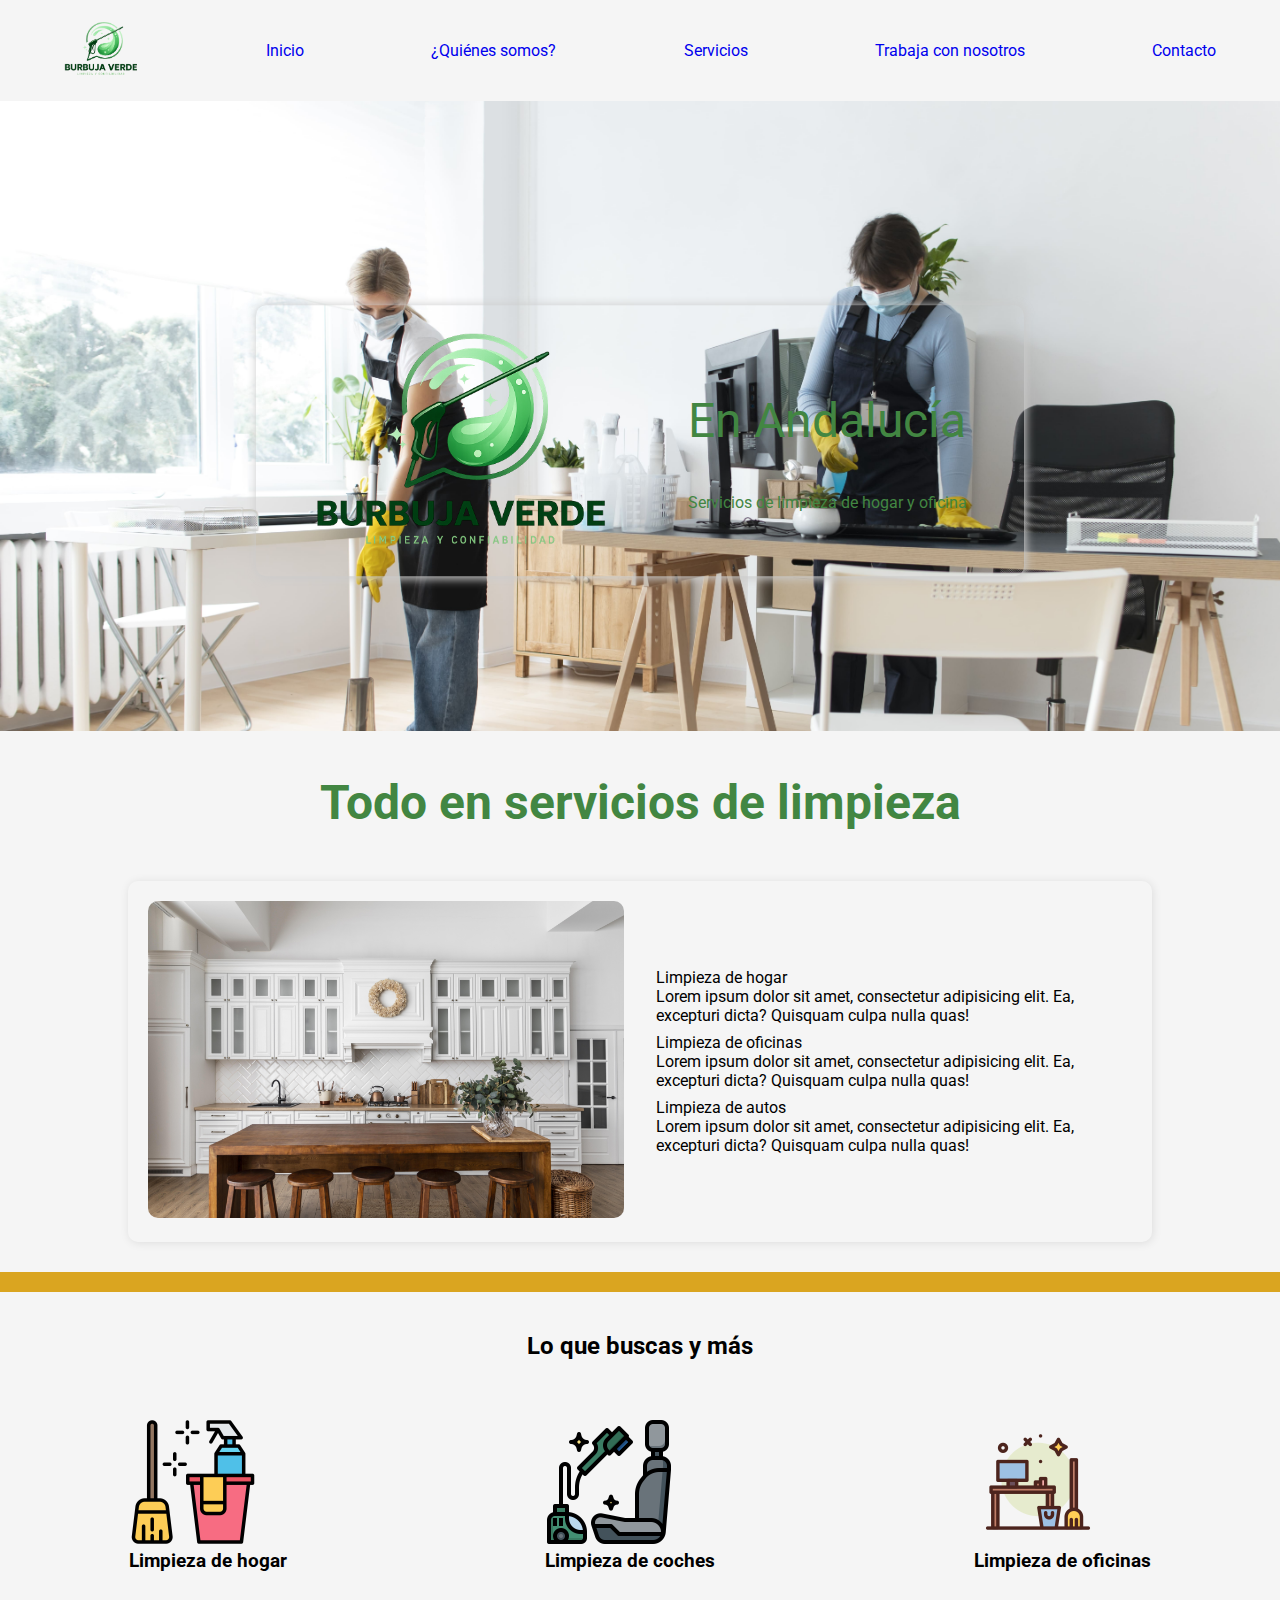
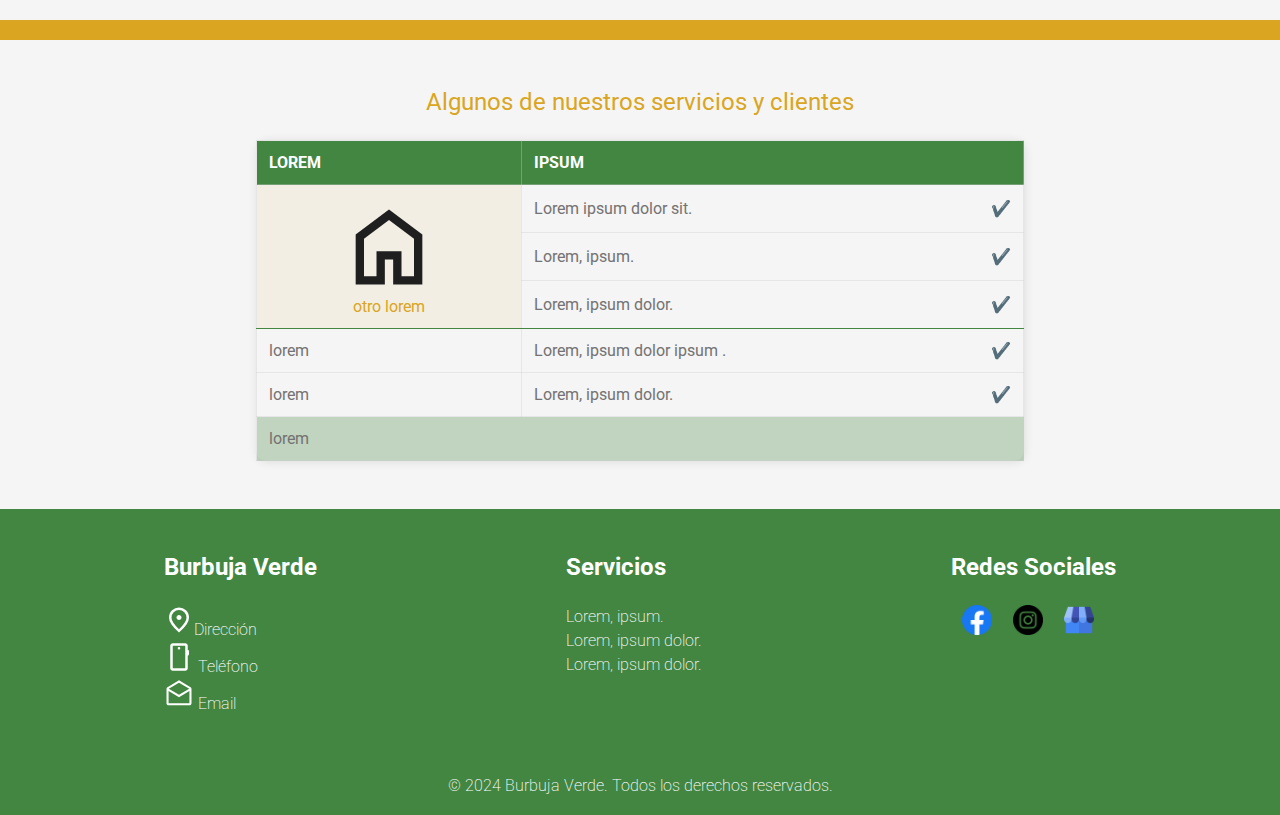
<file: servicios.html>
<!DOCTYPE html>
<html lang="es">

<head>
    <meta charset="UTF-8">
    <meta name="viewport" content="width=device-width, initial-scale=1.0">
    <link rel="preconnect" href="https://fonts.googleapis.com">
    <link rel="preconnect" href="https://fonts.gstatic.com" crossorigin>
    <link href="https://fonts.googleapis.com/css2?family=Roboto:ital,wght@0,100..900;1,100..900&display=swap"
        rel="stylesheet">
    <link rel="preconnect" href="https://fonts.googleapis.com">
    <link rel="preconnect" href="https://fonts.gstatic.com" crossorigin>
    <link
        href="https://fonts.googleapis.com/css2?family=Roboto:ital,wght@0,100..900;1,100..900&family=Tangerine:wght@400;700&display=swap"
        rel="stylesheet">
    <link rel="stylesheet" href="styles.css">
    <link rel="stylesheet" href="servicios.css">
    <link rel="icon" href="img/logo.png" type="image/png">
    <title>Servicios</title>

</head>



<body>

    <header>
        <nav>
            <ul class="menu">
                <li class="logo"><img src="img/logo.png" alt="Logo de Burbuja Verde"></li>
                <li> <a href="index.html">Inicio</a></li>
                <li> <a href="quienesSomos.html">¿Quiénes somos?</a></li>
                <li> <a href="servicios.html">Servicios</a></li>
                <li> <a href="trabajaConNosotros.html">Trabaja con nosotros</a></li>
                <li> <a href="contacto.html">Contacto</a></li>
            </ul>

            <img class="header-Img" src="img/limpiandoOficinaComprimido.jpg" alt="Chica limpiando cocina">

            <div class="titulo-frame header-absolute">

                <picture>
                    <img src="img/logo.png" alt="Logo de Burbuja Verde" width="300">
                </picture>

                <div class="titulo-texto-frame ">
                    <p class="titulo">En Andalucía</p>
                    <p class="titulo-leyenda">Servicios de limpieza de hogar y oficina</p>
                </div>
            </div>
        </nav>
    </header>


    <main>
        <h1>Todo en servicios de limpieza</h1>

        <div class="servicios-contenedor1">
            <div class="servicios-tarjeta1">
                <img src="img/cocinaComprimido.jpg" alt="Chica limpiando cocina">
            </div>
            <!-- ahhhhhh por qué no funcionaaaa -->
            <dl class="servicios-lista1">
                <div>
                    <dt>Limpieza de hogar</dt>
                    <dd>Lorem ipsum dolor sit amet, consectetur adipisicing elit. Ea, excepturi dicta? Quisquam culpa
                        nulla
                        quas!</dd>
                </div>
                <div>
                    <dt>Limpieza de oficinas</dt>
                    <dd>Lorem ipsum dolor sit amet, consectetur adipisicing elit. Ea, excepturi dicta? Quisquam culpa
                        nulla
                        quas!</dd>
                </div>
                <div>
                    <dt>Limpieza de autos</dt>
                    <dd>Lorem ipsum dolor sit amet, consectetur adipisicing elit. Ea, excepturi dicta? Quisquam culpa
                        nulla
                        quas!</dd>
                </div>

            </dl>

        </div>

        <div class="division"></div>
        <h2 class="tarjetas2-titulo"> Lo que buscas y más </h2>
        <div class="servicios-tarjetas-2">


            <div class="servicios-icon-div">
                <img src="img/Icons/cleaning_hogar.png" alt="">
                <h3>Limpieza de hogar</h3>
            </div>

            <div class="servicios-icon-div">
                <img src="img/Icons/vacuum_coche.png" alt="">
                <h3>Limpieza de coches</h3>
            </div>

            <div class="servicios-icon-div">
                <img src="img/Icons/limpieza-oficina.png" alt="">
                <h3>Limpieza de oficinas</h3>
            </div>
        </div>
        <div class="division"></div>

        <!-- La tabla -->


        <table>
            <caption>Algunos de nuestros servicios y clientes</caption>
            <thead>
                <tr>
                    <th class="tabla-titulo">LOREM</th>
                    <th class="tabla-titulo">IPSUM </th>
                </tr>
            </thead>

            <tbody>
                <tr class="tabla-rowspan">
                    <td rowspan="3" class="tabla-sec-linea rowspan-color"> <img class="table-rowspan-icon"
                            src="img/Icons/home.svg" alt="casa">
                        otro lorem</td>
                    <td class="check">Lorem ipsum dolor sit.</td>
                </tr>
                <tr>
                    <td class="check">Lorem, ipsum.</td>


                </tr>
                <tr>
                    <td class="tabla-sec-linea check">Lorem, ipsum dolor.</td>


                </tr>
                <tr>
                    <td>lorem</td>
                    <td class="check">Lorem, ipsum dolor ipsum .</td>
                </tr>
                <tr>
                    <td>lorem</td>
                    <td class="check">Lorem, ipsum dolor.</td>

                </tr>

            </tbody>

            <tfoot>
                <tr>
                    <td colspan="2" class="tfoot-data">lorem</td>
                </tr>
            </tfoot>

        </table>


    </main>

    <footer>
        <div class="footer-contenido">

            <div>

                <h2 class="footer-encabezado">Burbuja Verde</h2>
                <ul class="footerlist">
                    <li> <a href="www.facebook.com"></a><img src="img/Icons/location.svg"
                            alt="Icono de dirección">Dirección</li>
                    <li> <img src="img/Icons/mobile_30dp.svg" alt="Icono de teléfono"> Teléfono</li>
                    <li> <img src="img/Icons/carta.svg" alt="Icono de correo"> Email</li>

                </ul>
            </div>
            <div>
                <h2 class="footer-encabezado">Servicios</h2>
                <ul class="footerlist">
                    <li>Lorem, ipsum.</li>
                    <li>Lorem, ipsum dolor.</li>
                    <li>Lorem, ipsum dolor.</li>
                </ul>

            </div>
            <div>
                <h2 class="footer-encabezado">Redes Sociales</h2>
                <ul class="redesIconUl">
                    <li class="footer-iconos-redes"> <a href="www.facebook.com" target="_blank"></a> <img
                            src="img/Icons/facebook.png" alt="logo facebook"></li>
                    <li class="footer-iconos-redes"> <a href="www.instagram.com" target="_blank"></a><img
                            src="img/Icons/instagram.png" alt="logo instagram"></li>
                    <li class="footer-iconos-redes"> <a href="www.google.com" target="_blank"></a><img
                            src="img/Icons/my-business.png" alt="Logo Google my business">
                    </li>

                </ul>
            </div>
        </div>
        <p class="derechosReservados">© 2024 Burbuja Verde. Todos los derechos reservados.</p>

    </footer>


</body>

</html>
</file>
<file: styles.css>
/* Inicio de estilos generales */
* {
  margin: 0;
  padding: 0;
  box-sizing: border-box;
}

/* Generales body */

body {
  font-family: "Roboto", sans-serif;
  background: #f5f5f5;
}

.menu {
  display: flex;
  justify-content: space-around;
  width: 100%;
  list-style: none;
  align-content: center;
}
.logo > img {
  width: 75px;
}

.menu li {
  padding: 20px;
  cursor: pointer;
  transition: all 0.3s ease;
  color: #428642;
  align-self: center;
  text-decoration: none;
}
.menu li > a {
  text-decoration: none;
}
.menu li > a :hover {
  color: white;
}

.menu li:hover {
  background: #333;

  border-radius: 4px;
}

.header-Img {
  width: 100%;
  height: 70dvh;
  object-fit: cover;
  object-position: top;
}

video {
  width: 100%;
  height: 70dvh;
  object-fit: cover;
  position: center;
}

nav {
  position: relative;
}
.titulo-frame {
  position: absolute;
  display: flex;
  justify-content: space-around;
  align-items: center;
  width: 60%;
  top: 60%;
  left: 50%;
  transform: translate(-50%, -50%);
  text-align: center;
  color: #428642;
  box-shadow: 1px 1px 10px 1px #ccc;
  padding: 20px;
  border-radius: 10px;
}
.titulo {
  line-height: 3;
  font-size: 3rem;
}

h1 {
  text-align: center;
  font-size: 3rem;
  color: #428642;
  margin-top: 20px;
  margin-bottom: 30px;
  line-height: 2;
}
.titulo-leyenda {
  margin-bottom: 20px;
}
/* formularios */

input {
  border: none;
  box-shadow: 1px 1px 5px rgba(0, 0, 0, 0.1);
  border-radius: 5px;
  padding: 20px;
}

label {
  color: #428642;
}

input,
textarea {
  width: 100%;
  margin-bottom: 40px;
  padding: 20px;
  border: none;
  box-shadow: 1px 1px 5px rgba(0, 0, 0, 0.1);
  border-radius: 10px;
}

/* Footer */
footer {
  background-color: #428642;
  color: white;
  margin: 30px 0 auto;
  font-weight: 200;
}
.footer-contenido {
  display: flex;
  justify-content: space-around;
  padding: 20px;
  margin: 20px;
  line-height: 1.5;
  cursor: pointer;
}

.footer-iconos-redes > img {
  width: 30px;
  margin-right: 10px;
  cursor: pointer;
}
.redesIconUl {
  display: flex;
  justify-content: space-evenly;
  list-style: none;
}

.footerlist {
  list-style: none;
}
.derechosReservados {
  text-align: center;
  padding: 20px;
}
.footer-encabezado {
  margin-top: 20px;
  margin-bottom: 20px;
}

/* Fin de estilos generales */
</file>
<file: servicios.css>
.servicios-contenedor1 {
  display: grid;
  grid-template-columns: 1fr 1fr;
  width: 80%;
  padding: 20px;
  gap: 2em;
  margin: 30px auto;
  box-shadow: 1px 1px 10px rgba(0, 0, 0, 0.1);
  border-radius: 10px;
}
.servicios-tarjeta1 img {
  width: 100%;
  border-radius: 10px;
}
/* no sé porqué aqui no me sale el desplegable del dl */
dl {
  display: flex;
  flex-direction: column;
  gap: 0.5em;
  justify-content: center;
}

.servicios-tarjetas-2 {
  display: flex;
  justify-content: space-around;
  width: 100%;
  margin: 3em auto;
}
.tarjetas2-titulo {
  text-align: center;
  line-height: 2;
}

.division {
  width: 100%;
  height: 20px;
  background-color: goldenrod;
  margin-bottom: 30px;
}

.servicios-icon-div img {
  width: 10vw;
}
/*  Estilos para la tabla  */
table {
  width: 60%;
  margin: 3em auto;
  border-collapse: collapse;
  box-shadow: 1px 1px 10px rgba(0, 0, 0, 0.1);
  border-radius: 10px;
}

table th,
table td {
  border: 1px solid #cccccc5f;
  padding: 12px;
  text-align: left;
  color: rgb(116, 114, 114);
}

.tfoot-data {
  background-color: #4286424c;
}
.tabla-titulo {
  background-color: #428642;
  color: white;
}
.tabla-sec-linea {
  border-bottom: 1px solid #428642;
}
caption {
  margin-bottom: 1em;
  font-size: 1.5em;
  color: goldenrod;
}
.rowspan-color {
  background-color: rgba(218, 165, 32, 0.08);
  text-align: center;
  color: goldenrod;
}

.check::after {
  content: "✔️";
  float: right;
}
.table-rowspan-icon {
  display: flex;
  align-items: center;
  justify-self: center;
  gap: 10px;
  width: 100px;
}
</file>
